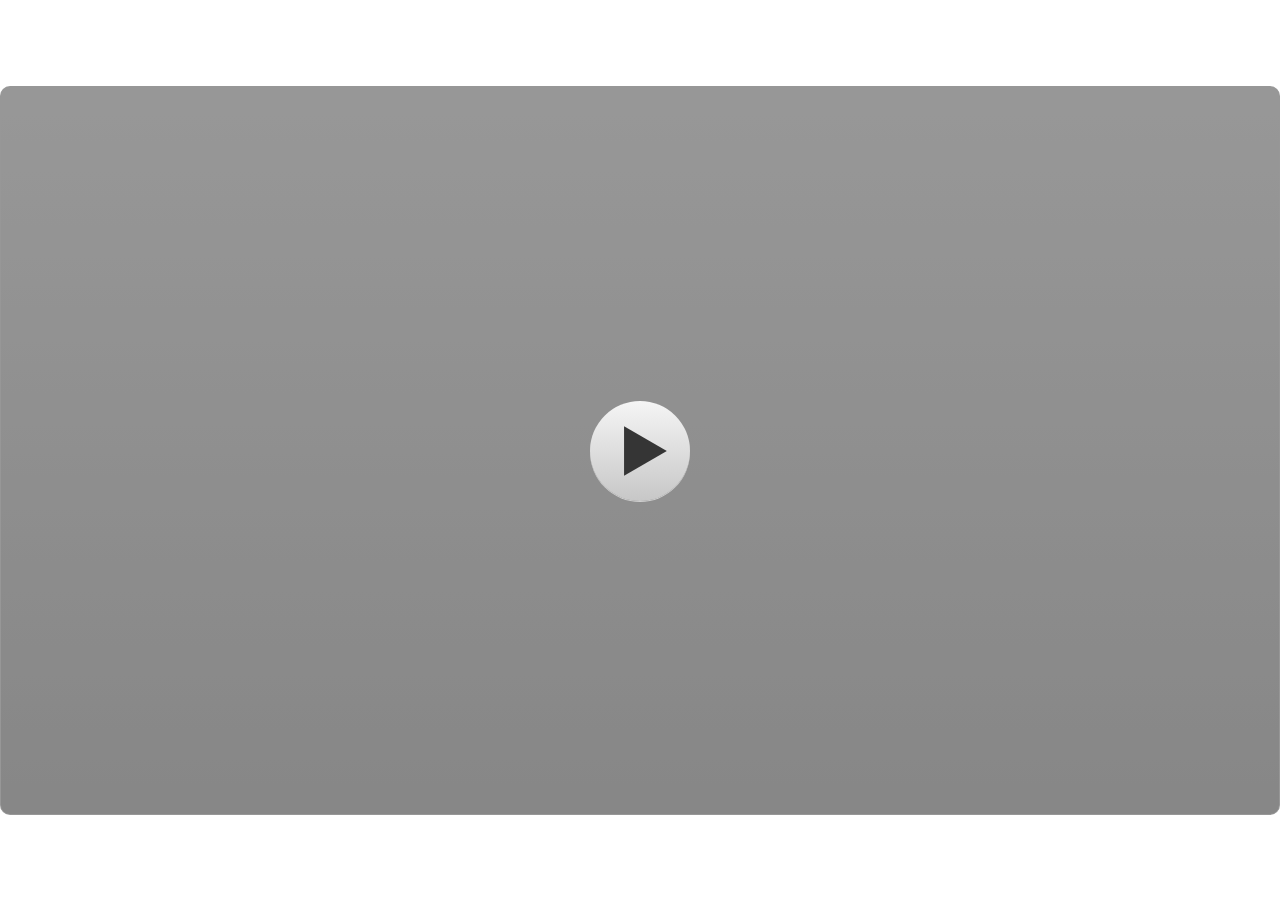
<file: index.html>
<!DOCTYPE html>
<html lang="en-US">
<head>
  <meta charset="utf-8">
  <!-- Created using Storyline 3 - http://www.articulate.com  -->
  <!-- version: 3.12.24693.0 -->
  <title>Hardware</title>
  <meta http-equiv="x-ua-compatible" content="IE=edge" />
  <meta name="viewport" content="width=device-width, initial-scale=1.0, user-scalable=no, shrink-to-fit=no, minimal-ui" />
  <meta name="apple-mobile-web-app-capable" content="yes" />
  <style>
    html, body { height: 100%; padding: 0; margin: 0 }
    #app { height: 100%; width: 100%; }
  </style>
  
  <script>window.THREE = { };</script>
</head>
<body style="background: #FFFFFF" class="cs-HTML theme-classic">
  <!-- 360 -->
  <script>!function(e){function n(e,i){return e.test(i)}function i(e){var i=e||navigator.userAgent,o=i.split("[FBAN");if(void 0!==o[1]&&(i=o[0]),this.apple={phone:n(t,i),ipod:n(d,i),tablet:!n(t,i)&&n(s,i),device:n(t,i)||n(d,i)||n(s,i)},this.amazon={phone:n(h,i),tablet:!n(h,i)&&n(a,i),device:n(h,i)||n(a,i)},this.android={phone:n(h,i)||n(b,i),tablet:!n(h,i)&&!n(b,i)&&(n(a,i)||n(r,i)),device:n(h,i)||n(a,i)||n(b,i)||n(r,i)},this.windows={phone:n(l,i),tablet:n(p,i),device:n(l,i)||n(p,i)},this.other={blackberry:n(f,i),blackberry10:n(u,i),opera:n(c,i),firefox:n(A,i),chrome:n(w,i),device:n(f,i)||n(u,i)||n(c,i)||n(A,i)||n(w,i)},this.seven_inch=n(v,i),this.any=this.apple.device||this.android.device||this.windows.device||this.other.device||this.seven_inch,this.phone=this.apple.phone||this.android.phone||this.windows.phone,this.tablet=this.apple.tablet||this.android.tablet||this.windows.tablet,"undefined"==typeof window)return this}function o(){var e=new i;return e.Class=i,e}var t=/iPhone/i,d=/iPod/i,s=/iPad/i,b=/(?=.*\bAndroid\b)(?=.*\bMobile\b)/i,r=/Android/i,h=/(?=.*\bAndroid\b)(?=.*\bSD4930UR\b)/i,a=/(?=.*\bAndroid\b)(?=.*\b(?:KFOT|KFTT|KFJWI|KFJWA|KFSOWI|KFTHWI|KFTHWA|KFAPWI|KFAPWA|KFARWI|KFASWI|KFSAWI|KFSAWA)\b)/i,l=/IEMobile/i,p=/(?=.*\bWindows\b)(?=.*\bARM\b)/i,f=/BlackBerry/i,u=/BB10/i,c=/Opera Mini/i,w=/(CriOS|Chrome)(?=.*\bMobile\b)/i,A=/(?=.*\bFirefox\b)(?=.*\bMobile\b)/i,v=new RegExp("(?:Nexus 7|BNTV250|Kindle Fire|Silk|GT-P1000)","i");"undefined"!=typeof module&&module.exports&&"undefined"==typeof window?module.exports=i:"undefined"!=typeof module&&module.exports&&"undefined"!=typeof window?module.exports=o():"function"==typeof define&&define.amd?define("isMobile",[],e.isMobile=o()):e.isMobile=o()}(this);
    window.isMobile.apple.tablet = window.isMobile.apple.tablet ||
      (navigator.platform === 'MacIntel' && navigator.maxTouchPoints > 1);
    window.isMobile.apple.device = window.isMobile.apple.device || window.isMobile.apple.tablet;
    window.isMobile.tablet = window.isMobile.tablet || window.isMobile.apple.tablet;
    window.isMobile.any = window.isMobile.any || window.isMobile.apple.tablet;
  </script>

  <div id="focus-sink" aria-hidden="true" tabIndex="-1"></div>

  <div id="preso"></div>
  <script>
    window.DS = {};
    window.globals = {
      DATA_PATH_BASE: '',
      HAS_FRAME: true,
      HAS_SLIDE: true,

      lmsPresent: false,
      tinCanPresent: false,
      cmi5Present: false,
      aoSupport: false,
      scale: 'show all',
      captureRc: false,
      browserSize: 'fullscreen',
      bgColor: '#FFFFFF',
      features: 'AccessibleText,SettingsControl,TextStyleHyperlinks',
      themeName: 'classic',
      preloaderColor: '#FFFFFF',
      suppressAnalytics: false,
      productChannel: 'perpetual',
      publishSource: 'storyline',
      aid: '',
      cid: 'efb60aef-c34c-414c-b88b-61bbaaa03398',
      playerVersion: '3.12.24693.0',
      maxIosVideoElements: 5,

      
      parseParams: function(qs) {
        if (window.globals.parsedParams != null) {
          return window.globals.parsedParams;
        }
        qs = (qs || window.location.search.substr(1)).split('+').join(' ');
        var params = {},
            tokens,
            re = /[?&]?([^=]+)=([^&]*)/g;

        while (tokens = re.exec(qs)) {
          params[decodeURIComponent(tokens[1]).trim()] =
            decodeURIComponent(tokens[2]).trim();
        }
        window.globals.parsedParams = params;
        return params;
      }

    };

    (function() {

      var classTypes = [ 'desktop', 'mobile', 'phone', 'tablet' ];

      var addDeviceClasses = function(prefix, testObj) {
        var curr, i;
        for (i = 0; i < classTypes.length; i++) {
          curr = classTypes[i];
          if (testObj[curr]) {
            document.body.classList.add(prefix + curr);
          }
        }
      };

      var params = window.globals.parseParams(),
          isDevicePreview = params.devicepreview === '1',
          isPhoneOverride = params.deviceType === 'phone' || (isDevicePreview && params.phone == '1'),
          isTabletOverride = (params.deviceType === 'tablet' || isDevicePreview) && !isPhoneOverride,
          isMobileOverride = isPhoneOverride || isTabletOverride;

      var deviceView = {
        desktop: !window.isMobile.any && !isMobileOverride,
        mobile: window.isMobile.any || isMobileOverride,
        phone: isPhoneOverride || (window.isMobile.phone && !isTabletOverride),
        tablet: isTabletOverride || window.isMobile.tablet
      };

      window.globals.deviceView = deviceView;
      window.isMobile.desktop = !window.isMobile.any;
      window.isMobile.mobile = window.isMobile.any;

      addDeviceClasses('view-', deviceView);

    })();
  </script>
  
  <script src='story_content/user.js' type=text/javascript></script>
  <div class="slide-loader"></div>

  <script type="text/javascript">
    if (window.globals.deviceView.isMobile) { var doc = document, loader = doc.body.querySelector('.slide-loader'); [ 1, 2, 3 ].forEach(function(n) { var d = doc.createElement('div'); d.style.backgroundColor = window.globals.preloaderColor; d.classList.add('mobile-loader-dot'); d.classList.add('dot' + n); loader.appendChild(d); }); }
  </script>

  <div class="mobile-load-title-overlay" style="display: none">
    <div class="mobile-load-title">Hardware</div>
  </div>

  <div class="mobile-chrome-warning"></div>

  <script>
    
    if (window.autoSpider && window.vInterfaceObject) {
      document.querySelector('.mobile-load-title-overlay').style.display = 'none';
    }
  </script>

  

  <link rel="stylesheet" href="html5/data/css/output.min.css" data-noprefix />
</body>
<script src="html5/lib/scripts/bootstrapper.min.js"></script>
</html>
</file>
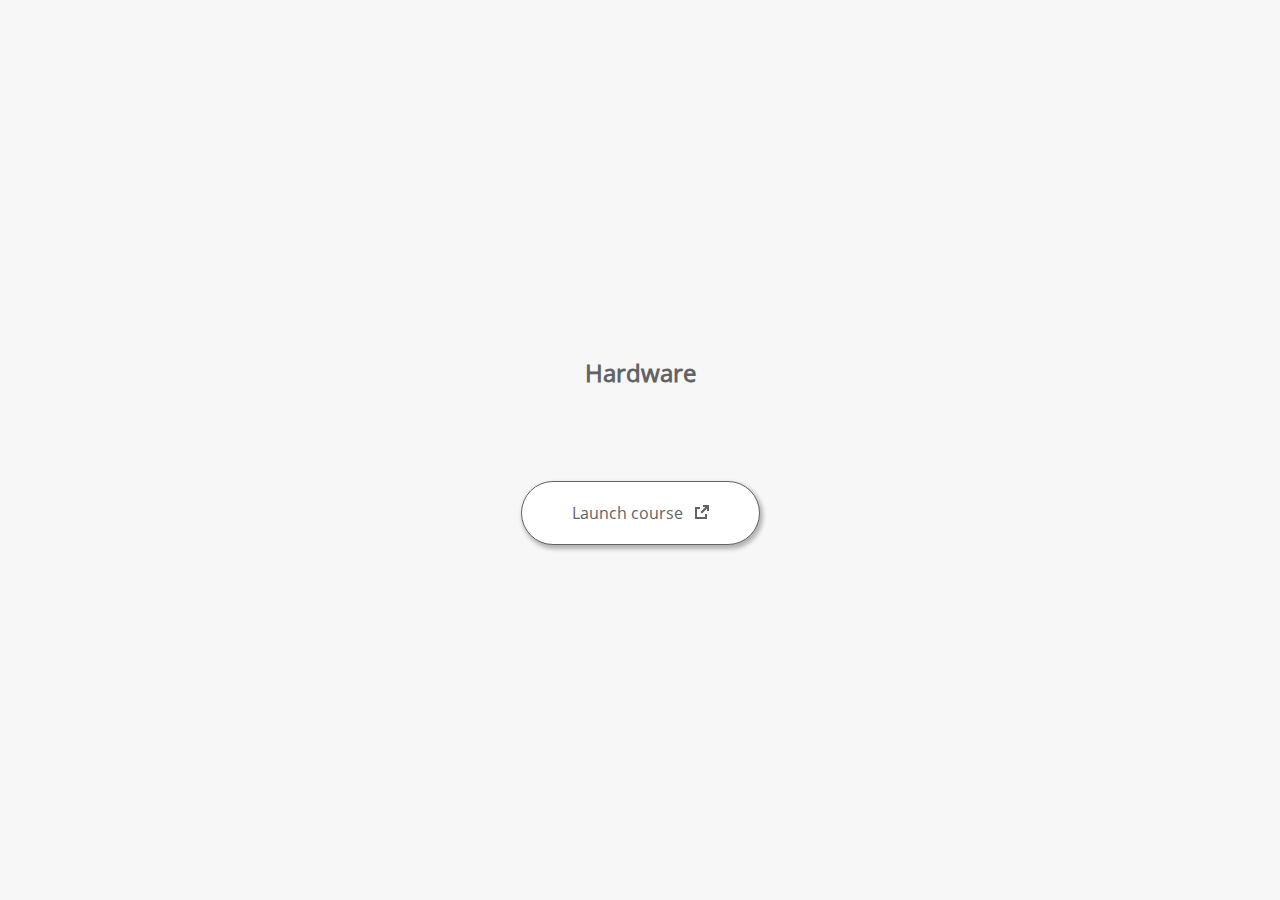
<file: launcher.html>
﻿<html lang="en-US">
	<head>
		<!-- Created using Storyline 3 - http://www.articulate.com  --> 
		<!-- version: 3.12.24693.0 --> 

		<title>Hardware</title>
    <style>
      @font-face {
        font-family: "Open Sans Full";
        font-style: normal;
        font-weight: 400;
        src: local("Open Sans"),
             local("OpenSans"),
             url(html5/lib/stylesheets/mobile-fonts/open-sans-regular.woff) format("woff")
      }
      body {
        background-color: #F7F7F7;
      }
      h1 {
        color: #636363;
        font-family: "Open Sans Full", Helvetica, sans-serif;
        font-size: 150%;
        margin-bottom: 92px;
        padding-bottom: 0;
      }

      button {
        background-color: #FFF;
        border: 1px solid #636363;
        border-radius: 80px;
        box-shadow: 2px 3px 4px 1px rgba(39, 39, 39, 0.33);
        color: #636363;
        font-family: "Open Sans Full", Helvetica, sans-serif;
        font-size: 100%;
        padding: 20px 50px;
      }
      img {
        height: 15px;
        width: 15px;
        margin-left: 8px;
      }
    </style>
		<script>
			
			/******************************************************************************/
			//
			// NOTE TO DEVELOPERS:
			// The following code should be integrated with your web page in order to open
			// the presentation in a new window.  To launch the presentation immediately, 
			// simply copy the code below into your web page.  To launch the presentation
			// when a button or link is clicked, call LaunchPresentation when the onClick
			// event is triggered.
			//
			/******************************************************************************/		
		
		
			var Safari =  (navigator.appVersion.indexOf("Safari") >= 0);
			
			var g_bChromeless = false;
			var g_bResizeable = false;
			var g_nContentWidth = 1300;
			var g_nContentHeight = 740;
			var g_strStartPage = "story.html" + document.location.search;
			var g_strBrowserSize = "fullscreen";
		
			function LaunchContent()
			{
				var nWidth = screen.availWidth;
				var nHeight = screen.availHeight;

				if (nWidth > g_nContentWidth && nHeight > g_nContentHeight && g_strBrowserSize != "fullscreen")
				{
					nWidth = g_nContentWidth;
					nHeight = g_nContentHeight;
					
					if (!Safari && !g_bChromeless)
					{
						nWidth += 17;
					}
				}

				// Build the options string
				var strOptions = "width=" + nWidth +",height=" + nHeight;
				if (g_bResizeable)
				{
					strOptions += ",resizable=yes"
				}
				else
				{
					strOptions += ",resizable=no"
				}

				if (g_bChromeless)
				{
					strOptions += ", status=0, toolbar=0, location=0, menubar=0, scrollbars=0";
				}
				else
				{
					strOptions += ", status=1, toolbar=1, location=1, menubar=1, scrollbars=1";
				}

				// Launch the URL
				if (Safari)
				{
					var oWnd = window.open("", "_blank", strOptions);
					oWnd.location = g_strStartPage;
				}
				else
				{
					window.open(g_strStartPage , "_blank", strOptions);
				}
			}

			
			
		</script>
		
	</head>
	
	<body onload="setTimeout('LaunchContent()', 100);">
		<center>
			<table width="100%" height="100%" border="0" cellpadding="0" cellspacing="0">
				<tr>
					<td>
						<center>
              <h1 tabIndex="-1">Hardware</h1>
							<button onclick="LaunchContent()" aria-label="Launch course: opens in new window">Launch course <img src="story_content/external_window.png" style="border-style: none; height: 14px; width: 14px;" tabIndex="-1" aria-hidden="true"/></button>
						</center>
					</td>
				</tr>
			</table>
		</center>
	</body>
</html>
</file>
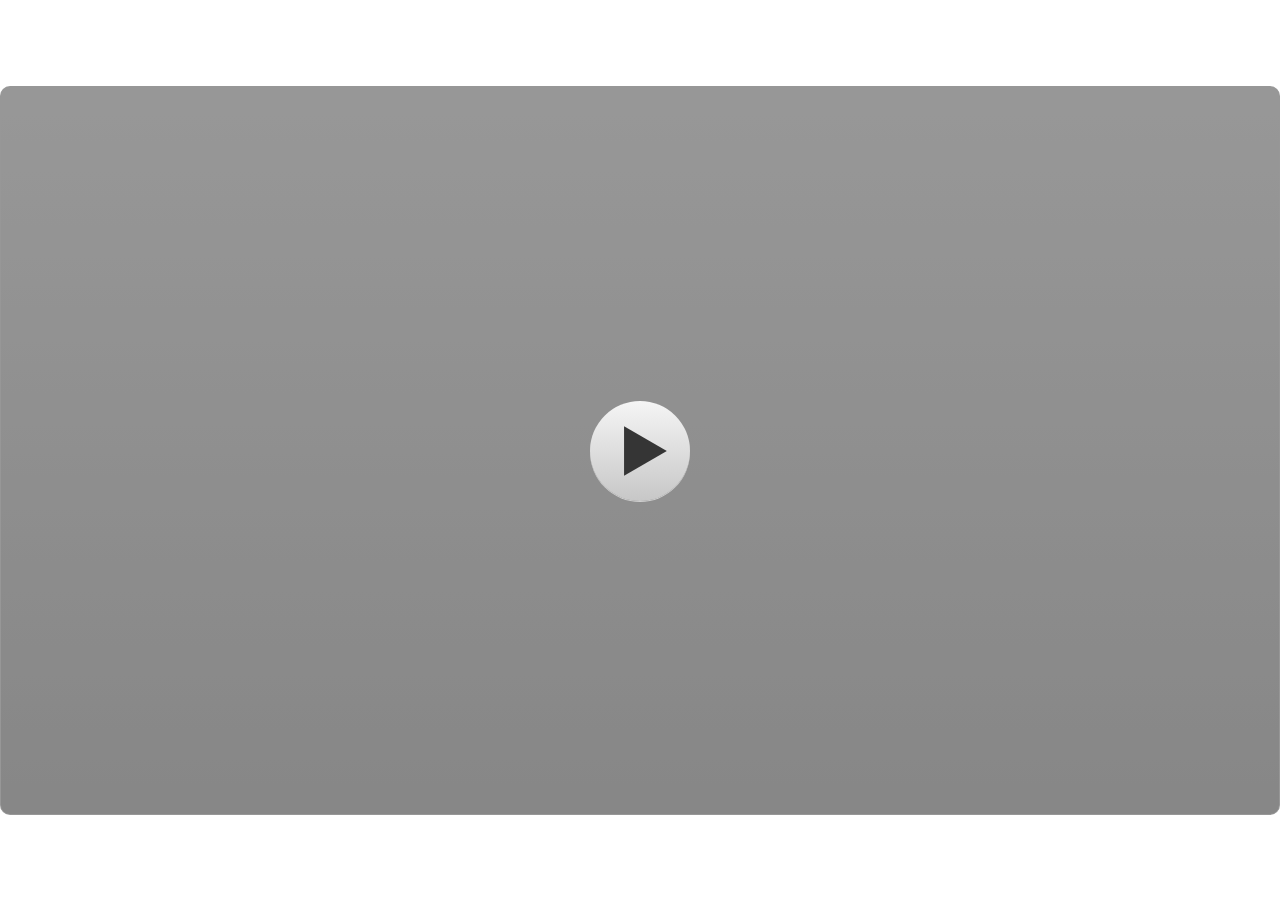
<file: story.html>
<!DOCTYPE html>
<html lang="en-US">
<head>
  <meta charset="utf-8">
  <!-- Created using Storyline 3 - http://www.articulate.com  -->
  <!-- version: 3.12.24693.0 -->
  <title>Hardware</title>
  <meta http-equiv="x-ua-compatible" content="IE=edge" />
  <meta name="viewport" content="width=device-width, initial-scale=1.0, user-scalable=no, shrink-to-fit=no, minimal-ui" />
  <meta name="apple-mobile-web-app-capable" content="yes" />
  <style>
    html, body { height: 100%; padding: 0; margin: 0 }
    #app { height: 100%; width: 100%; }
  </style>
  
  <script>window.THREE = { };</script>
</head>
<body style="background: #FFFFFF" class="cs-HTML theme-classic">
  <!-- 360 -->
  <script>!function(e){function n(e,i){return e.test(i)}function i(e){var i=e||navigator.userAgent,o=i.split("[FBAN");if(void 0!==o[1]&&(i=o[0]),this.apple={phone:n(t,i),ipod:n(d,i),tablet:!n(t,i)&&n(s,i),device:n(t,i)||n(d,i)||n(s,i)},this.amazon={phone:n(h,i),tablet:!n(h,i)&&n(a,i),device:n(h,i)||n(a,i)},this.android={phone:n(h,i)||n(b,i),tablet:!n(h,i)&&!n(b,i)&&(n(a,i)||n(r,i)),device:n(h,i)||n(a,i)||n(b,i)||n(r,i)},this.windows={phone:n(l,i),tablet:n(p,i),device:n(l,i)||n(p,i)},this.other={blackberry:n(f,i),blackberry10:n(u,i),opera:n(c,i),firefox:n(A,i),chrome:n(w,i),device:n(f,i)||n(u,i)||n(c,i)||n(A,i)||n(w,i)},this.seven_inch=n(v,i),this.any=this.apple.device||this.android.device||this.windows.device||this.other.device||this.seven_inch,this.phone=this.apple.phone||this.android.phone||this.windows.phone,this.tablet=this.apple.tablet||this.android.tablet||this.windows.tablet,"undefined"==typeof window)return this}function o(){var e=new i;return e.Class=i,e}var t=/iPhone/i,d=/iPod/i,s=/iPad/i,b=/(?=.*\bAndroid\b)(?=.*\bMobile\b)/i,r=/Android/i,h=/(?=.*\bAndroid\b)(?=.*\bSD4930UR\b)/i,a=/(?=.*\bAndroid\b)(?=.*\b(?:KFOT|KFTT|KFJWI|KFJWA|KFSOWI|KFTHWI|KFTHWA|KFAPWI|KFAPWA|KFARWI|KFASWI|KFSAWI|KFSAWA)\b)/i,l=/IEMobile/i,p=/(?=.*\bWindows\b)(?=.*\bARM\b)/i,f=/BlackBerry/i,u=/BB10/i,c=/Opera Mini/i,w=/(CriOS|Chrome)(?=.*\bMobile\b)/i,A=/(?=.*\bFirefox\b)(?=.*\bMobile\b)/i,v=new RegExp("(?:Nexus 7|BNTV250|Kindle Fire|Silk|GT-P1000)","i");"undefined"!=typeof module&&module.exports&&"undefined"==typeof window?module.exports=i:"undefined"!=typeof module&&module.exports&&"undefined"!=typeof window?module.exports=o():"function"==typeof define&&define.amd?define("isMobile",[],e.isMobile=o()):e.isMobile=o()}(this);
    window.isMobile.apple.tablet = window.isMobile.apple.tablet ||
      (navigator.platform === 'MacIntel' && navigator.maxTouchPoints > 1);
    window.isMobile.apple.device = window.isMobile.apple.device || window.isMobile.apple.tablet;
    window.isMobile.tablet = window.isMobile.tablet || window.isMobile.apple.tablet;
    window.isMobile.any = window.isMobile.any || window.isMobile.apple.tablet;
  </script>

  <div id="focus-sink" aria-hidden="true" tabIndex="-1"></div>

  <div id="preso"></div>
  <script>
    window.DS = {};
    window.globals = {
      DATA_PATH_BASE: '',
      HAS_FRAME: true,
      HAS_SLIDE: true,

      lmsPresent: false,
      tinCanPresent: false,
      cmi5Present: false,
      aoSupport: false,
      scale: 'show all',
      captureRc: false,
      browserSize: 'fullscreen',
      bgColor: '#FFFFFF',
      features: 'AccessibleText,SettingsControl,TextStyleHyperlinks',
      themeName: 'classic',
      preloaderColor: '#FFFFFF',
      suppressAnalytics: false,
      productChannel: 'perpetual',
      publishSource: 'storyline',
      aid: '',
      cid: 'efb60aef-c34c-414c-b88b-61bbaaa03398',
      playerVersion: '3.12.24693.0',
      maxIosVideoElements: 5,

      
      parseParams: function(qs) {
        if (window.globals.parsedParams != null) {
          return window.globals.parsedParams;
        }
        qs = (qs || window.location.search.substr(1)).split('+').join(' ');
        var params = {},
            tokens,
            re = /[?&]?([^=]+)=([^&]*)/g;

        while (tokens = re.exec(qs)) {
          params[decodeURIComponent(tokens[1]).trim()] =
            decodeURIComponent(tokens[2]).trim();
        }
        window.globals.parsedParams = params;
        return params;
      }

    };

    (function() {

      var classTypes = [ 'desktop', 'mobile', 'phone', 'tablet' ];

      var addDeviceClasses = function(prefix, testObj) {
        var curr, i;
        for (i = 0; i < classTypes.length; i++) {
          curr = classTypes[i];
          if (testObj[curr]) {
            document.body.classList.add(prefix + curr);
          }
        }
      };

      var params = window.globals.parseParams(),
          isDevicePreview = params.devicepreview === '1',
          isPhoneOverride = params.deviceType === 'phone' || (isDevicePreview && params.phone == '1'),
          isTabletOverride = (params.deviceType === 'tablet' || isDevicePreview) && !isPhoneOverride,
          isMobileOverride = isPhoneOverride || isTabletOverride;

      var deviceView = {
        desktop: !window.isMobile.any && !isMobileOverride,
        mobile: window.isMobile.any || isMobileOverride,
        phone: isPhoneOverride || (window.isMobile.phone && !isTabletOverride),
        tablet: isTabletOverride || window.isMobile.tablet
      };

      window.globals.deviceView = deviceView;
      window.isMobile.desktop = !window.isMobile.any;
      window.isMobile.mobile = window.isMobile.any;

      addDeviceClasses('view-', deviceView);

    })();
  </script>
  
  <script src='story_content/user.js' type=text/javascript></script>
  <div class="slide-loader"></div>

  <script type="text/javascript">
    if (window.globals.deviceView.isMobile) { var doc = document, loader = doc.body.querySelector('.slide-loader'); [ 1, 2, 3 ].forEach(function(n) { var d = doc.createElement('div'); d.style.backgroundColor = window.globals.preloaderColor; d.classList.add('mobile-loader-dot'); d.classList.add('dot' + n); loader.appendChild(d); }); }
  </script>

  <div class="mobile-load-title-overlay" style="display: none">
    <div class="mobile-load-title">Hardware</div>
  </div>

  <div class="mobile-chrome-warning"></div>

  <script>
    
    if (window.autoSpider && window.vInterfaceObject) {
      document.querySelector('.mobile-load-title-overlay').style.display = 'none';
    }
  </script>

  

  <link rel="stylesheet" href="html5/data/css/output.min.css" data-noprefix />
</body>
<script src="html5/lib/scripts/bootstrapper.min.js"></script>
</html>
</file>
<file: html5/data/css/output.min.css>
@font-face {
  font-family: 'Open SansBold CharsBoldA620B209';
  src: url('[data-uri]');
  font-style: normal;
  font-weight: normal;
}
@font-face {
  font-family: 'Open Sans Charset1_ 6md055A71BE';
  src: url('[data-uri]');
  font-style: normal;
  font-weight: normal;
}
@font-face {
  font-family: 'Cooper Black Charset1_ 37C505D6';
  src: url('[data-uri]');
  font-style: normal;
  font-weight: normal;
}
@font-face {
  font-family: 'Blackadder ITC Charset171657BA1';
  src: url('[data-uri]');
  font-style: normal;
  font-weight: normal;
}
@font-face {
  font-family: 'Arial Charset1_ 6Z2F5tb48907DAA';
  src: url('[data-uri]');
  font-style: normal;
  font-weight: normal;
}
@font-face {
  font-family: 'HoloLens MDL2 Assets ChEA52D536';
  src: url('[data-uri]');
  font-style: normal;
  font-weight: normal;
}
@font-face {
  font-family: 'ArialBold Charset1_Bold1EC84288';
  src: url('[data-uri]');
  font-style: normal;
  font-weight: normal;
}
@font-face {
  font-family: 'Cooper BlackBold ChBold432D8AD9';
  src: url('[data-uri]');
  font-style: normal;
  font-weight: normal;
}
@font-face {
  font-family: 'Blackadder ITC Charset0FE45A2EA';
  src: url('[data-uri]');
  font-style: normal;
  font-weight: normal;
}
@font-face {
  font-family: 'Arial Charset0_v8wz5YMo9EE9FF07';
  src: url('[data-uri]');
  font-style: normal;
  font-weight: normal;
}
@font-face {
  font-family: 'HoloLens MDL2 Assets Ch93B889FC';
  src: url('[data-uri]');
  font-style: normal;
  font-weight: normal;
}
@font-face {
  font-family: 'HoloLens MDL2 AssetBold3413D9B4';
  src: url('[data-uri]');
  font-style: normal;
  font-weight: normal;
}
.cs-npnxnanbnsnfns00000000001 .cs-infopanel  {
  box-shadow: 0 1px 0 rgba(184, 184, 184, 1);
  background: rgba(255, 255, 255, 1);
}
.cs-npnxnanbnsnfns00000000001 .cs-infopanel .cs-link {
  color: rgba(124, 34, 128, 1);
}
.cs-npnxnanbnsnfns00000000001 .cs-infopanel .cs-link:hover {
  color: rgba(0, 0, 238, 1);
}
.cs-npnxnanbnsnfns00000000001 .cs-infopanel .cs-name {
  color: rgba(68, 68, 68, 1);
}
.cs-npnxnanbnsnfns00000000001 .cs-infopanel .cs-title {
  color: rgba(153, 153, 153, 1);
}
.cs-npnxnanbnsnfns00000000001 .cs-infopanelpopup  {
  box-shadow: 0 1px 0 rgba(184, 184, 184, 1);
  background: linear-gradient(180deg, rgba(233, 233, 233, 1) 0%, rgba(207, 207, 207, 1) 100%);
}
.cs-npnxnanbnsnfns00000000001 .cs-infopanelpopup .cs-link {
  color: rgba(124, 34, 128, 1);
}
.cs-npnxnanbnsnfns00000000001 .cs-infopanelpopup .cs-link:hover {
  color: rgba(0, 0, 238, 1);
}
.cs-npnxnanbnsnfns00000000001 .cs-infopanelpopup .cs-name {
  color: rgba(68, 68, 68, 1);
}
.cs-npnxnanbnsnfns00000000001 .cs-infopanelpopup .cs-bio {
  color: rgba(153, 153, 153, 1);
}
.cs-npnxnanbnsnfns00000000001 .cs-timer  {
  color: rgba(85, 85, 85, 1);
}
.cs-npnxnanbnsnfns00000000001 .cs-duration stop:first-child {
  stop-color: rgba(0, 215, 255, 1);
}
.cs-npnxnanbnsnfns00000000001 .cs-duration stop:last-child {
  stop-color: rgba(0, 171, 255, 1);
}
.cs-npnxnanbnsnfns00000000001 .cs-elapsed stop:first-child {
  stop-color: rgba(254, 227, 71, 1);
}
.cs-npnxnanbnsnfns00000000001 .cs-elapsed stop:last-child {
  stop-color: rgba(252, 204, 42, 1);
}
.cs-npnxnanbnsnfns00000000001 .cs-timer .cs-pie .cs-innerstroke {
  stroke: rgba(199, 199, 199, 1);
}
.cs-npnxnanbnsnfns00000000001 .cs-timer .cs-pie .cs-innerborder {
  stroke: rgba(255, 255, 255, 1);
}
.cs-npnxnanbnsnfns00000000001 .cs-window  {
  box-shadow: 0 8px 5px rgba(0, 0, 0, 0.2);
  border-color: rgba(234, 234, 234, 1);
  background: rgba(243, 243, 243, 1);
  color: rgba(85, 85, 85, 1);
}
.cs-npnxnanbnsnfns00000000001 .cs-window .cs-diva {
  border-color: rgba(247, 247, 247, 1);
}
.cs-npnxnanbnsnfns00000000001 .cs-window .cs-divb {
  border-color: rgba(211, 211, 211, 1);
}
.cs-npnxnanbnsnfns00000000001 .cs-editor .cs-editor-slide {
  color: rgba(85, 85, 85, 1);
}
.cs-npnxnanbnsnfns00000000001 .cs-editor .cs-editor-html {
  color: rgba(68, 68, 68, 1);
}
.cs-npnxnanbnsnfns00000000001 .cs-editor .cs-editor-button {
  text-shadow: 0 1px 0 rgba(240, 240, 240, 1);
  color: rgba(53, 53, 53, 1);
  border-color: rgba(177, 177, 177, 1);
  background: linear-gradient(180deg, rgba(245, 245, 245, 1) 0%, rgba(199, 199, 199, 1) 100%);
}
.cs-npnxnanbnsnfns00000000001 .cs-editor .cs-editor-button:hover {
  background: linear-gradient(180deg, rgba(242, 242, 242, 1) 0%, rgba(175, 175, 175, 1) 100%);
}
.cs-npnxnanbnsnfns00000000001 .cs-editor .cs-editor-button:active {
  background: linear-gradient(180deg, rgba(199, 199, 199, 1) 0%, rgba(244, 244, 244, 1) 100%);
}
.cs-npnxnanbnsnfns00000000001 .cs-listitem  {
  color: rgba(53, 53, 53, 1);
  border-color: rgba(223, 223, 223, 1);
}
.cs-npnxnanbnsnfns00000000001 .cs-listitem.cs-viewed {
  color: rgba(144, 144, 144, 1);
}
.cs-npnxnanbnsnfns00000000001 .cs-listitem.cs-selected {
  color: rgba(53, 53, 53, 1);
  background: rgba(192, 226, 241, 1);
}
.cs-npnxnanbnsnfns00000000001 .cs-listitem.cs-selected:hover {
  background: rgba(192, 226, 241, 1);
}
.cs-npnxnanbnsnfns00000000001 .cs-listitem.cs-selected.hover {
  background: rgba(192, 226, 241, 1);
}
.cs-npnxnanbnsnfns00000000001 .cs-listitem.cs-selected:focus {
  background: rgba(192, 226, 241, 1);
}
.cs-npnxnanbnsnfns00000000001 .cs-listitem .cs-icon-carrot {
  fill: rgba(53, 53, 53, 1);
}
.cs-npnxnanbnsnfns00000000001 .cs-listitem .cs-icon-carrot .cs-shadow {
  fill: rgba(255, 255, 255, 1);
}
.cs-npnxnanbnsnfns00000000001 .cs-listitem:hover {
  background: rgba(230, 230, 230, 1);
}
.cs-npnxnanbnsnfns00000000001 .cs-listitem.hover {
  background: rgba(230, 230, 230, 1);
}
.cs-npnxnanbnsnfns00000000001 .cs-listitem:focus {
  background: rgba(230, 230, 230, 1);
}
.cs-npnxnanbnsnfns00000000001 .cs-glossary  {
  color: rgba(53, 53, 53, 1);
}
.cs-npnxnanbnsnfns00000000001 .cs-glossary .cs-scrolling-panel {
  background: rgba(231, 231, 231, 1);
}
.cs-npnxnanbnsnfns00000000001 .cs-glossary .cs-term.cs-selected .cs-choice-list-trigger {
  color: rgba(53, 53, 53, 1);
  background: rgba(192, 226, 241, 1);
}
.cs-npnxnanbnsnfns00000000001 .cs-glossary .cs-term.cs-selected .cs-choice-list-trigger:focus {
  color: rgba(53, 53, 53, 1);
  background: rgba(192, 226, 241, 1);
}
.cs-npnxnanbnsnfns00000000001 .cs-glossary .cs-term:hover .cs-choice-list-trigger {
  background: rgba(230, 230, 230, 1);
}
.cs-npnxnanbnsnfns00000000001 .cs-glossary .cs-term.hover .cs-choice-list-trigger {
  background: rgba(230, 230, 230, 1);
}
.cs-npnxnanbnsnfns00000000001 .cs-glossary .cs-term .cs-choice-list-trigger:focus {
  background: rgba(230, 230, 230, 1);
}
.cs-npnxnanbnsnfns00000000001 .cs-glossary .cs-diva {
  border-color: rgba(226, 226, 226, 1);
}
.cs-npnxnanbnsnfns00000000001 .cs-glossary .cs-divb {
  border-color: rgba(226, 226, 226, 1);
}
.cs-npnxnanbnsnfns00000000001 .cs-glossary .cs-divc {
  border-color: rgba(250, 250, 250, 1);
}
.cs-npnxnanbnsnfns00000000001 .cs-glossary .cs-heading {
  color: rgba(68, 68, 68, 1);
}
.cs-npnxnanbnsnfns00000000001 .cs-resource .cs-separator {
  border-color: rgba(224, 224, 224, 1);
}
.cs-npnxnanbnsnfns00000000001 .cs-outline  {
  color: rgba(68, 68, 68, 1);
}
.cs-npnxnanbnsnfns00000000001 .cs-outline .cs-diva {
  border-color: rgba(198, 198, 198, 1);
}
.cs-npnxnanbnsnfns00000000001 .cs-outline .cs-divb {
  border-color: rgba(249, 249, 249, 1);
}
.cs-npnxnanbnsnfns00000000001 .cs-outline .cs-divc {
  border-color: rgba(225, 225, 225, 1);
}
.cs-npnxnanbnsnfns00000000001 .cs-outline .cs-search-filter:hover {
  color: rgba(0, 0, 238, 1);
}
.cs-npnxnanbnsnfns00000000001 .cs-outline .cs-search-filter.hover {
  color: rgba(0, 0, 238, 1);
}
.cs-npnxnanbnsnfns00000000001 .cs-transcript  {
  color: rgba(68, 68, 68, 1);
}
.cs-npnxnanbnsnfns00000000001 .cs-transcript .cs-div {
  border-color: rgba(225, 225, 225, 1);
}
.cs-npnxnanbnsnfns00000000001 .cs-tabs:not(.topmenu-item) {
  color: rgba(85, 85, 85, 1);
}
.cs-npnxnanbnsnfns00000000001 .cs-tabs .cs-inner-button:not(.topmenu-item) {
  text-shadow: 0 1px 0 rgba(240, 240, 240, 1);
}
.cs-npnxnanbnsnfns00000000001 .cs-tabs:hover:not(.topmenu-item) {
  color: rgba(51, 51, 51, 1);
}
.cs-npnxnanbnsnfns00000000001 .cs-tabs.cs-selected {
  background: rgba(243, 243, 243, 1);
  color: rgba(51, 51, 51, 1);
}
.cs-npnxnanbnsnfns00000000001 .cs-seekcontrol  {
  background: linear-gradient(180deg, rgba(245, 245, 245, 1) 0%, rgba(199, 199, 199, 1) 100%);
  border-color: rgba(177, 177, 177, 1);
}
.cs-npnxnanbnsnfns00000000001 .cs-seekcontrol .cs-button:hover .cs-icon {
  fill: rgba(85, 85, 85, 1);
}
.cs-npnxnanbnsnfns00000000001 .cs-seekcontrol .cs-button.hover .cs-icon {
  fill: rgba(85, 85, 85, 1);
}
.cs-npnxnanbnsnfns00000000001 .cs-seekcontrol .cs-button .cs-icon-shadow {
  fill: rgba(240, 240, 240, 1);
}
.cs-npnxnanbnsnfns00000000001 .cs-seekcontrol .cs-button .cs-icon {
  fill: rgba(45, 45, 45, 1);
}
.cs-npnxnanbnsnfns00000000001 .cs-seekcontrol .cs-seek .cs-fill {
  background: rgba(255, 255, 255, 1);
}
.cs-npnxnanbnsnfns00000000001 .cs-seekcontrol .cs-seek {
  background: rgba(231, 231, 231, 1);
  border-color: rgba(184, 184, 184, 1);
}
.cs-npnxnanbnsnfns00000000001 .cs-searchinput .cs-input {
  color: rgba(138, 138, 138, 1);
  border-color: rgba(173, 173, 173, 1);
  background: rgba(223, 223, 223, 1);
}
.cs-npnxnanbnsnfns00000000001 .cs-searchinput .cs-input:focus {
  color: rgba(51, 51, 51, 1);
  background: rgba(250, 250, 250, 1);
}
.cs-npnxnanbnsnfns00000000001 .cs-searchinput .cs-input:hover {
  box-shadow: inset 0 0 1px 0 rgba(107, 248, 255, 1);
}
.cs-npnxnanbnsnfns00000000001 .cs-searchinput .cs-input.hover {
  box-shadow: inset 0 0 1px 0 rgba(107, 248, 255, 1);
}
.cs-npnxnanbnsnfns00000000001 .cs-searchinput .cs-button .cs-icon {
  fill: rgba(138, 138, 138, 1);
}
.cs-npnxnanbnsnfns00000000001 .cs-searchinput .cs-button:hover {
  fill: linear-gradient(180deg, rgba(245, 245, 245, 1) 0%, rgba(199, 199, 199, 1) 100%);
}
.cs-npnxnanbnsnfns00000000001 .cs-searchinput .cs-button.hover {
  fill: linear-gradient(180deg, rgba(245, 245, 245, 1) 0%, rgba(199, 199, 199, 1) 100%);
}
.cs-npnxnanbnsnfns00000000001 .cs-menu  {
  box-shadow: 0 1px 0 rgba(184, 184, 184, 1);
  background: rgba(243, 243, 243, 1);
}
.cs-npnxnanbnsnfns00000000001 .cs-topmenu-item.active .cs-tab {
  background: rgba(243, 243, 243, 1);
}
.cs-npnxnanbnsnfns00000000001 .cs-logo  {
  box-shadow: 0 1px 0 rgba(184, 184, 184, 1);
  background: rgba(255, 255, 255, 1);
}
.cs-npnxnanbnsnfns00000000001 .cs-checkbox  {
  color: rgba(68, 68, 68, 1);
}
.cs-npnxnanbnsnfns00000000001 .cs-checkbox:hover {
  border-color: rgba(107, 248, 255, 1);
}
.cs-npnxnanbnsnfns00000000001 .cs-checkbox.hover {
  border-color: rgba(107, 248, 255, 1);
}
.cs-npnxnanbnsnfns00000000001 .cs-checkbox .cs-box {
  color: rgba(255, 255, 255, 1);
  border-color: rgba(184, 184, 184, 1);
}
.cs-npnxnanbnsnfns00000000001 .cs-checkbox .cs-box:checked::after {
  color: rgba(51, 204, 0, 1);
}
.cs-npnxnanbnsnfns00000000001 .cs-checkbox .cs-box.checked.after {
  color: rgba(51, 204, 0, 1);
}
.cs-npnxnanbnsnfns00000000001 .cs-button  {
  text-shadow: 0 1px 0 rgba(240, 240, 240, 1);
  color: rgba(53, 53, 53, 1);
  border-color: rgba(177, 177, 177, 1);
  background: linear-gradient(180deg, rgba(245, 245, 245, 1) 0%, rgba(199, 199, 199, 1) 100%);
  box-shadow: 0 1px 0 rgba(207, 207, 207, 1);
}
.cs-npnxnanbnsnfns00000000001 .cs-button .cs-icon {
  fill: rgba(53, 53, 53, 1);
}
.cs-npnxnanbnsnfns00000000001 .cs-button .cs-icon-shadow {
  fill: rgba(240, 240, 240, 1);
}
.cs-npnxnanbnsnfns00000000001 .cs-button:hover {
  background: linear-gradient(180deg, rgba(242, 242, 242, 1) 0%, rgba(175, 175, 175, 1) 100%);
}
.cs-npnxnanbnsnfns00000000001 .cs-button.hover {
  background: linear-gradient(180deg, rgba(242, 242, 242, 1) 0%, rgba(175, 175, 175, 1) 100%);
}
.cs-npnxnanbnsnfns00000000001 .cs-button:active {
  background: linear-gradient(180deg, rgba(199, 199, 199, 1) 0%, rgba(244, 244, 244, 1) 100%);
}
.cs-npnxnanbnsnfns00000000001 .cs-button.cs-disabled:hover {
  background: linear-gradient(180deg, rgba(245, 245, 245, 1) 0%, rgba(199, 199, 199, 1) 100%);
}
.cs-npnxnanbnsnfns00000000001 .cs-button.cs-disabled.hover {
  background: linear-gradient(180deg, rgba(245, 245, 245, 1) 0%, rgba(199, 199, 199, 1) 100%);
}
.cs-npnxnanbnsnfns00000000001 .cs-button.cs-disabled:active {
  background: linear-gradient(180deg, rgba(245, 245, 245, 1) 0%, rgba(199, 199, 199, 1) 100%);
}
.cs-npnxnanbnsnfns00000000001 .cs-button.cs-volume:hover {
  background: linear-gradient(180deg, rgba(245, 245, 245, 1) 0%, rgba(199, 199, 199, 1) 100%);
}
.cs-npnxnanbnsnfns00000000001 .cs-button.cs-volume.hover {
  background: linear-gradient(180deg, rgba(245, 245, 245, 1) 0%, rgba(199, 199, 199, 1) 100%);
}
.cs-npnxnanbnsnfns00000000001 .cs-button.cs-volume:active {
  background: linear-gradient(180deg, rgba(245, 245, 245, 1) 0%, rgba(199, 199, 199, 1) 100%);
}
.cs-npnxnanbnsnfns00000000001.cs-base  {
  color: rgba(85, 85, 85, 1);
  border-color: rgba(233, 233, 233, 1);
  background: linear-gradient(180deg, rgba(233, 233, 233, 1) 0%, rgba(207, 207, 207, 1) 100%);
}
.cs-npnxnanbnsnfns00000000001.cs-base .cs-separator .cs-diva {
  background: rgba(211, 211, 211, 1);
}
.cs-npnxnanbnsnfns00000000001.cs-base .cs-separator .cs-divb {
  background: rgba(247, 247, 247, 1);
}
.cs-npnxnanbnsnfns00000000001.cs-base .cs-topmenu-item.active .cs-tab {
  border-color: rgba(211, 211, 211, 1);
}
.cs-npnxnanbnsnfns00000000001.cs-base .cs-topmenu-item.active .cs-panel {
  border-color: rgba(211, 211, 211, 1);
}
.cs-npnxnanbnsnfns00000000001.cs-base .cs-left {
  background: linear-gradient(180deg, rgba(219, 219, 219, 1) 0%, rgba(195, 195, 195, 1) 100%);
}
.cs-npnxnanbnsnfns00000000001.cs-base .cs-area-primary .cs-slide-container {
  background: linear-gradient(180deg, rgba(233, 233, 233, 1) 0%, rgba(207, 207, 207, 1) 100%);
}
.cs-npnxnanbnsnfns00000000001 .cs-volume::-moz-range-thumb {
  border-color: rgba(165, 165, 165, 1);
  box-shadow: inset 0 0 1px 0 rgba(212, 212, 212, 1);
  background: rgba(200, 200, 200, 1);
}
.cs-npnxnanbnsnfns00000000001 .cs-volume::-ms-thumb {
  border-color: rgba(165, 165, 165, 1);
  box-shadow: inset 0 0 1px 0 rgba(212, 212, 212, 1);
  background: rgba(200, 200, 200, 1);
}
.cs-npnxnanbnsnfns00000000001 .cs-volume::-webkit-slider-thumb {
  border-color: rgba(165, 165, 165, 1);
  box-shadow: inset 0 0 1px 0 rgba(212, 212, 212, 1);
  background: rgba(200, 200, 200, 1);
}
.cs-npnxnanbnsnfns00000000001 .cs-volume::-moz-range-track {
  border-color: rgba(242, 242, 242, 1);
  background: linear-gradient(180deg, rgba(188, 188, 188, 1) 0%, rgba(188, 188, 188, 1) 50.196%, rgba(195, 195, 195, 1) 100%);
}
.cs-npnxnanbnsnfns00000000001 .cs-volume::-ms-track {
  border-color: rgba(242, 242, 242, 1);
  background: linear-gradient(180deg, rgba(188, 188, 188, 1) 0%, rgba(188, 188, 188, 1) 50.196%, rgba(195, 195, 195, 1) 100%);
}
.cs-npnxnanbnsnfns00000000001 .cs-volume::-webkit-slider-runnable-track {
  border-color: rgba(242, 242, 242, 1);
  background: linear-gradient(180deg, rgba(188, 188, 188, 1) 0%, rgba(188, 188, 188, 1) 50.196%, rgba(195, 195, 195, 1) 100%);
}
body.show-focus .tab-focus-box {
  border-color: rgba(255, 255, 0, 1);
}
.skipnav {
  border-color: rgba(255, 255, 0, 1);
}
.fn-npnxnanbsnfns00000000001 {
  font-family: 'Open SansD6FFC9F9';
  -webkit-font-variant-ligatures: no-common-ligatures;
  font-variant-ligatures: no-common-ligatures;
}
.fn-pxabnsnfns00000000001 {
  font-family: 'Open SansD6FFC9F9';
  -webkit-font-variant-ligatures: no-common-ligatures;
  font-variant-ligatures: no-common-ligatures;
}
.fn-npxnabnsnfns00000000001 {
  font-family: 'Open SansD6FFC9F9';
  -webkit-font-variant-ligatures: no-common-ligatures;
  font-variant-ligatures: no-common-ligatures;
}
.fn-npnxnanbnsnfns00000000001 {
  font-family: 'Open SansD6FFC9F9';
  -webkit-font-variant-ligatures: no-common-ligatures;
  font-variant-ligatures: no-common-ligatures;
}
.fn-pxabnsnfns00000000000 {
  font-family: 'Open SansD6FFC9F9';
  -webkit-font-variant-ligatures: no-common-ligatures;
  font-variant-ligatures: no-common-ligatures;
}
@font-face {
  font-family: 'Open SansD6FFC9F9';
  src: url('[data-uri]');
  font-style: normal;
  font-weight: bold;
}
@font-face {
  font-family: 'Open SansD6FFC9F9';
  src: url('[data-uri]');
  font-style: normal;
  font-weight: normal;
}
.cs-InvalidPromptSlide .cs-5baYPH4mXV9-InvalidPromptSlide-btn0 {
  color: rgba(53, 53, 53, 1);
  border-color: rgba(177, 177, 177, 1);
  background: linear-gradient(180deg, rgba(245, 245, 245, 1) 0%, rgba(199, 199, 199, 1) 100%);
  text-shadow: 0 1px 0 rgba(240, 240, 240, 1);
}
.cs-InvalidPromptSlide .cs-5baYPH4mXV9-InvalidPromptSlide-btn0 .cs-html {
  color: rgba(68, 68, 68, 1);
}
.cs-InvalidPromptSlide .cs-5baYPH4mXV9-InvalidPromptSlide-btn0 .cs-slide {
  border-color: rgba(85, 85, 85, 1);
}
.cs-InvalidPromptSlide .cs-5baYPH4mXV9-InvalidPromptSlide-btn0:hover {
  background: linear-gradient(180deg, rgba(242, 242, 242, 1) 0%, rgba(175, 175, 175, 1) 100%);
}
.cs-InvalidPromptSlide .cs-5baYPH4mXV9-InvalidPromptSlide-btn0:active {
  background: linear-gradient(180deg, rgba(199, 199, 199, 1) 0%, rgba(244, 244, 244, 1) 100%);
}
.cs-PrintPromptSlide .cs-5baYPH4mXV9-PrintPromptSlide-btn0 {
  color: rgba(53, 53, 53, 1);
  border-color: rgba(177, 177, 177, 1);
  background: linear-gradient(180deg, rgba(245, 245, 245, 1) 0%, rgba(199, 199, 199, 1) 100%);
  text-shadow: 0 1px 0 rgba(240, 240, 240, 1);
}
.cs-PrintPromptSlide .cs-5baYPH4mXV9-PrintPromptSlide-btn0 .cs-html {
  color: rgba(68, 68, 68, 1);
}
.cs-PrintPromptSlide .cs-5baYPH4mXV9-PrintPromptSlide-btn0 .cs-slide {
  border-color: rgba(85, 85, 85, 1);
}
.cs-PrintPromptSlide .cs-5baYPH4mXV9-PrintPromptSlide-btn0:hover {
  background: linear-gradient(180deg, rgba(242, 242, 242, 1) 0%, rgba(175, 175, 175, 1) 100%);
}
.cs-PrintPromptSlide .cs-5baYPH4mXV9-PrintPromptSlide-btn0:active {
  background: linear-gradient(180deg, rgba(199, 199, 199, 1) 0%, rgba(244, 244, 244, 1) 100%);
}
.cs-ScrollPromptSlide .cs-5baYPH4mXV9-ScrollPromptSlide-btn0 {
  color: rgba(53, 53, 53, 1);
  border-color: rgba(177, 177, 177, 1);
  background: linear-gradient(180deg, rgba(245, 245, 245, 1) 0%, rgba(199, 199, 199, 1) 100%);
  text-shadow: 0 1px 0 rgba(240, 240, 240, 1);
}
.cs-ScrollPromptSlide .cs-5baYPH4mXV9-ScrollPromptSlide-btn0 .cs-html {
  color: rgba(68, 68, 68, 1);
}
.cs-ScrollPromptSlide .cs-5baYPH4mXV9-ScrollPromptSlide-btn0 .cs-slide {
  border-color: rgba(85, 85, 85, 1);
}
.cs-ScrollPromptSlide .cs-5baYPH4mXV9-ScrollPromptSlide-btn0:hover {
  background: linear-gradient(180deg, rgba(242, 242, 242, 1) 0%, rgba(175, 175, 175, 1) 100%);
}
.cs-ScrollPromptSlide .cs-5baYPH4mXV9-ScrollPromptSlide-btn0:active {
  background: linear-gradient(180deg, rgba(199, 199, 199, 1) 0%, rgba(244, 244, 244, 1) 100%);
}
.cs-ExternalInterfaceErrorSlide .cs-buttonOK {
  color: rgba(53, 53, 53, 1);
  border-color: rgba(177, 177, 177, 1);
  background: linear-gradient(180deg, rgba(245, 245, 245, 1) 0%, rgba(199, 199, 199, 1) 100%);
  text-shadow: 0 1px 0 rgba(240, 240, 240, 1);
}
.cs-ExternalInterfaceErrorSlide .cs-buttonOK .cs-html {
  color: rgba(68, 68, 68, 1);
}
.cs-ExternalInterfaceErrorSlide .cs-buttonOK .cs-slide {
  border-color: rgba(85, 85, 85, 1);
}
.cs-ExternalInterfaceErrorSlide .cs-buttonOK:hover {
  background: linear-gradient(180deg, rgba(242, 242, 242, 1) 0%, rgba(175, 175, 175, 1) 100%);
}
.cs-ExternalInterfaceErrorSlide .cs-buttonOK:active {
  background: linear-gradient(180deg, rgba(199, 199, 199, 1) 0%, rgba(244, 244, 244, 1) 100%);
}
</file>
